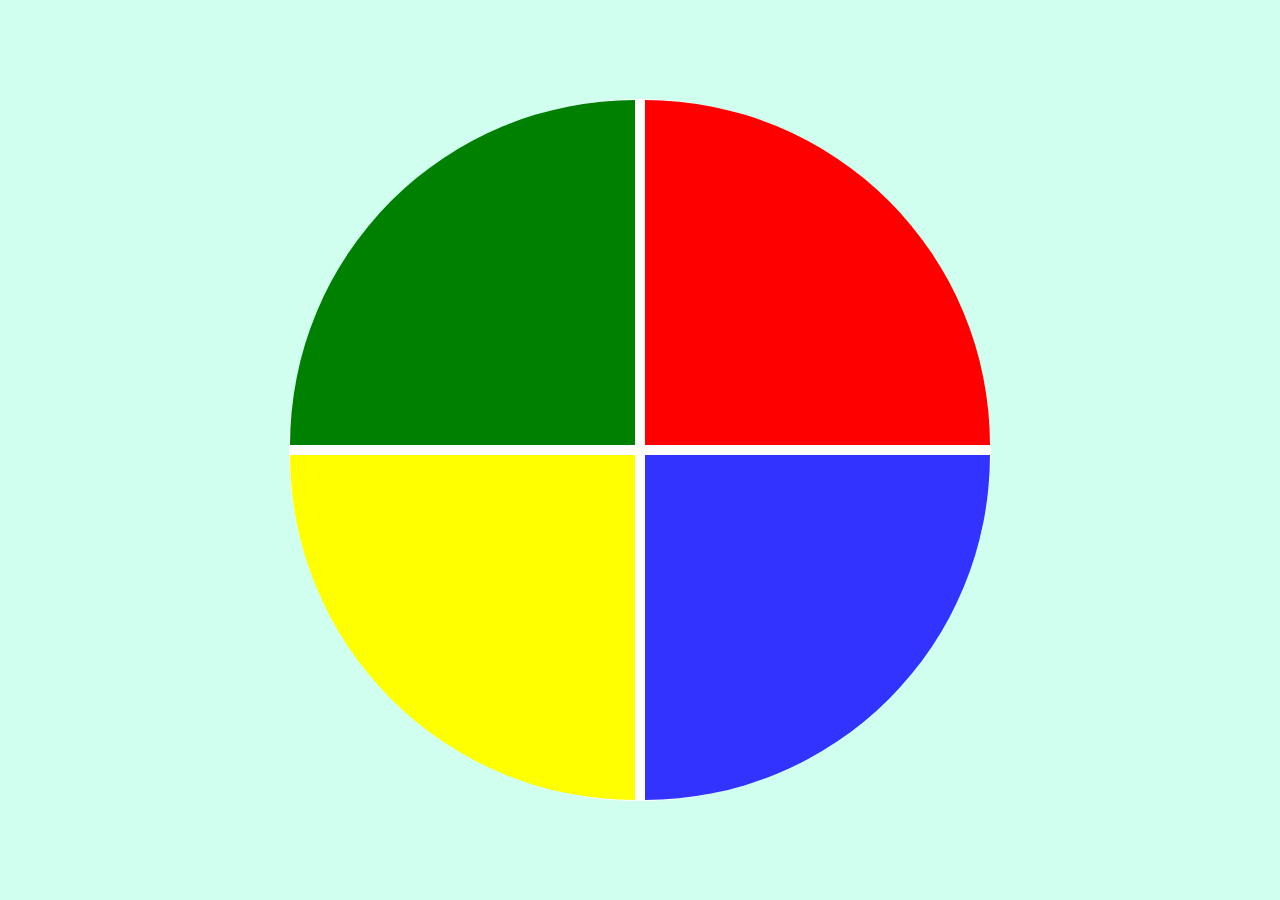
<file: Genesis/index.html>
<!DOCTYPE html>
<html lang="en">
<head>
  <meta charset="UTF-8">
  <meta http-equiv="X-UA-Compatible" content="IE=edge">
  <meta name="viewport" content="width=device-width, initial-scale=1.0">
  <link rel="stylesheet" href="style.css">
  <title>Genesis Game</title>
</head>
<body>
  <div class="main-game">
    <div class="genius">
        <div class="blue"></div>
        <div class="yellow"></div>
        <div class="red"></div>
        <div class="green"></div>
    </div>
  </div>
  <script type="text/javascript" src="script.js"></script>
</body>
</html>
</file>
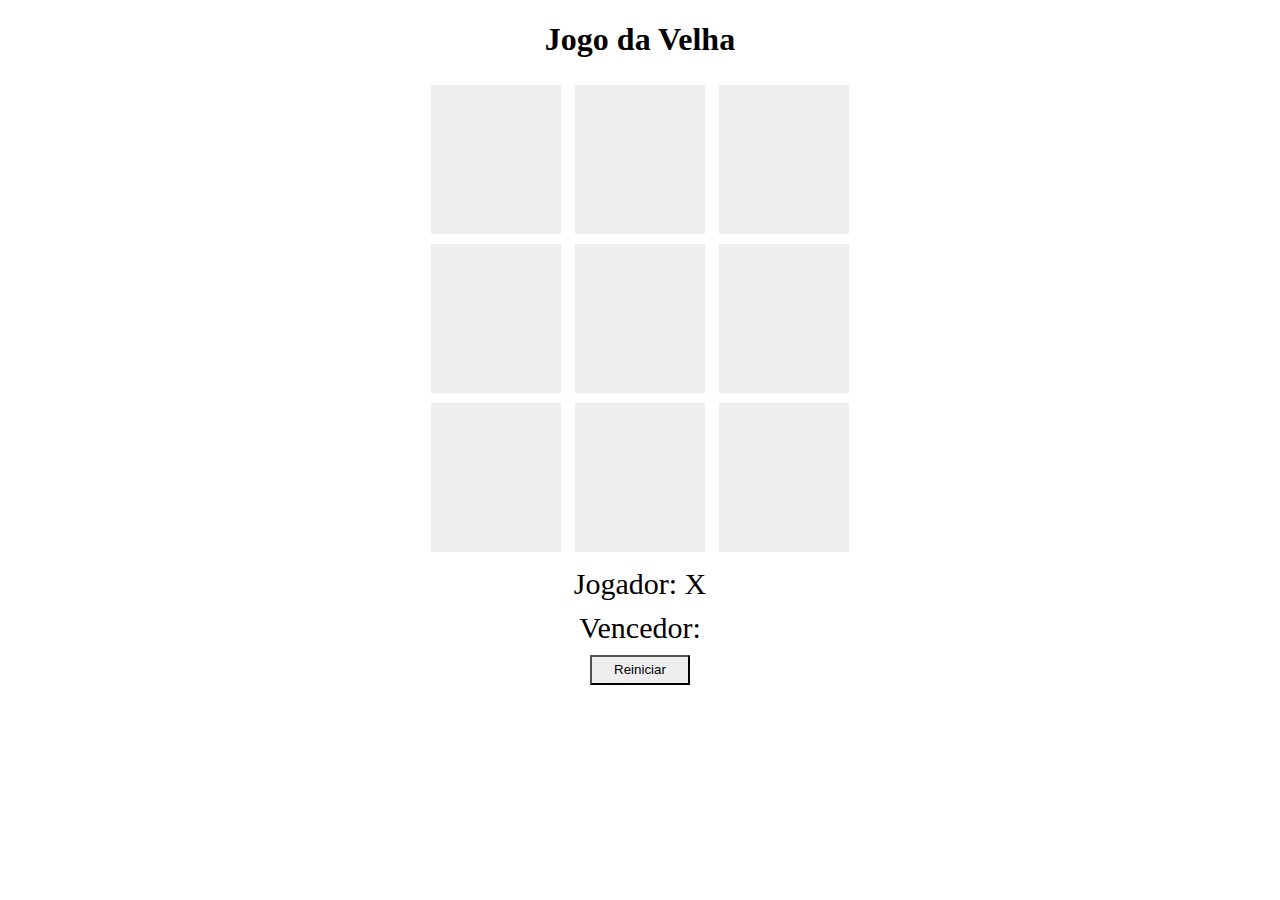
<file: jogo-da-velha/index.html>
<!DOCTYPE html>
<html lang="en">
<head>
  <meta charset="UTF-8">
  <meta http-equiv="X-UA-Compatible" content="IE=edge">
  <meta name="viewport" content="width=device-width, initial-scale=1.0">
  <link rel="stylesheet" href="estilo.css">

  <title>Jogo da Velha</title>
</head>
<body>
  <h1>Jogo da Velha</h1>
  <div>
    <div id="1" class="quadrado" onclick="escolherQuadrado(this.id)">-</div>
    <div id="2" class="quadrado" onclick="escolherQuadrado(this.id)">-</div>
    <div id="3" class="quadrado" onclick="escolherQuadrado(this.id)">-</div>
  </div>
  <div>
    <div id="4" class="quadrado" onclick="escolherQuadrado(this.id)">-</div>
    <div id="5" class="quadrado" onclick="escolherQuadrado(this.id)">-</div>
    <div id="6" class="quadrado" onclick="escolherQuadrado(this.id)">-</div>
  </div>
  <div>
    <div id="7" class="quadrado" onclick="escolherQuadrado(this.id)">-</div>
    <div id="8" class="quadrado" onclick="escolherQuadrado(this.id)">-</div>
    <div id="9" class="quadrado" onclick="escolherQuadrado(this.id)">-</div>
  </div>
  <div class="jogador">
    <label>Jogador:</label>
    <label id="jogador-selecionado"></label>
  </div>
  <div class="vencedor">
    <label>Vencedor:</label>
    <label id="vencedor-selecionado"></label>
  </div>
  <div>
    <button onclick="reiniciar()">Reiniciar</button>
  </div>
  <script src="script.js"></script>
</body>
</html>
</file>
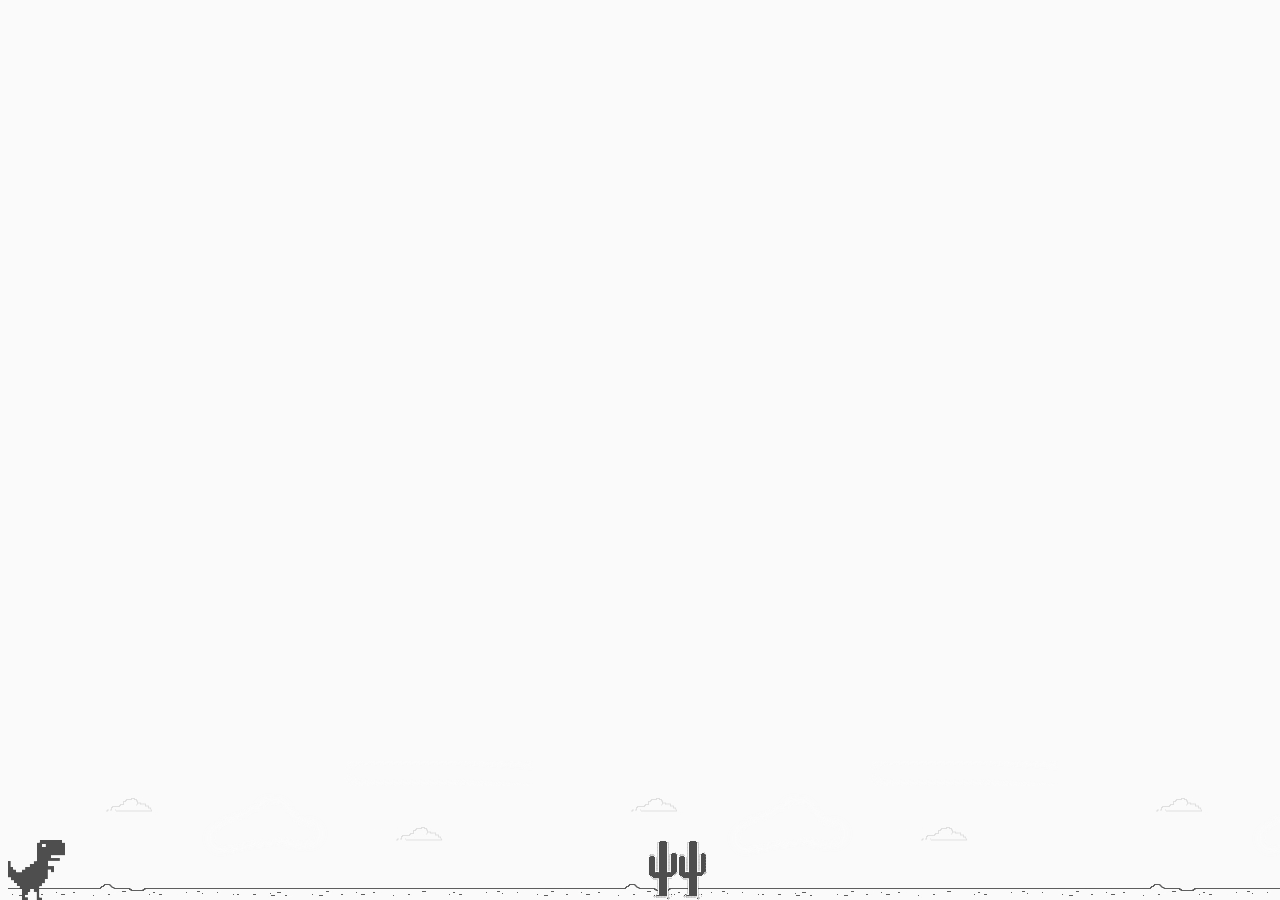
<file: Jogo-Dinossauro/index.html>
<!DOCTYPE html>
<html lang="en">
<head>
  <meta charset="UTF-8">
  <meta http-equiv="X-UA-Compatible" content="IE=edge">
  <meta name="viewport" content="width=device-width, initial-scale=1.0">
  <link rel="stylesheet" href="styles.css"></link>
  <script src="script.js" charset="UTF-8" defer></script>
  <title>Dino Game</title>
</head>
<body>
  <div class="background">
    <div class="dino"></div>
  </div>

</body>
</html>
</file>
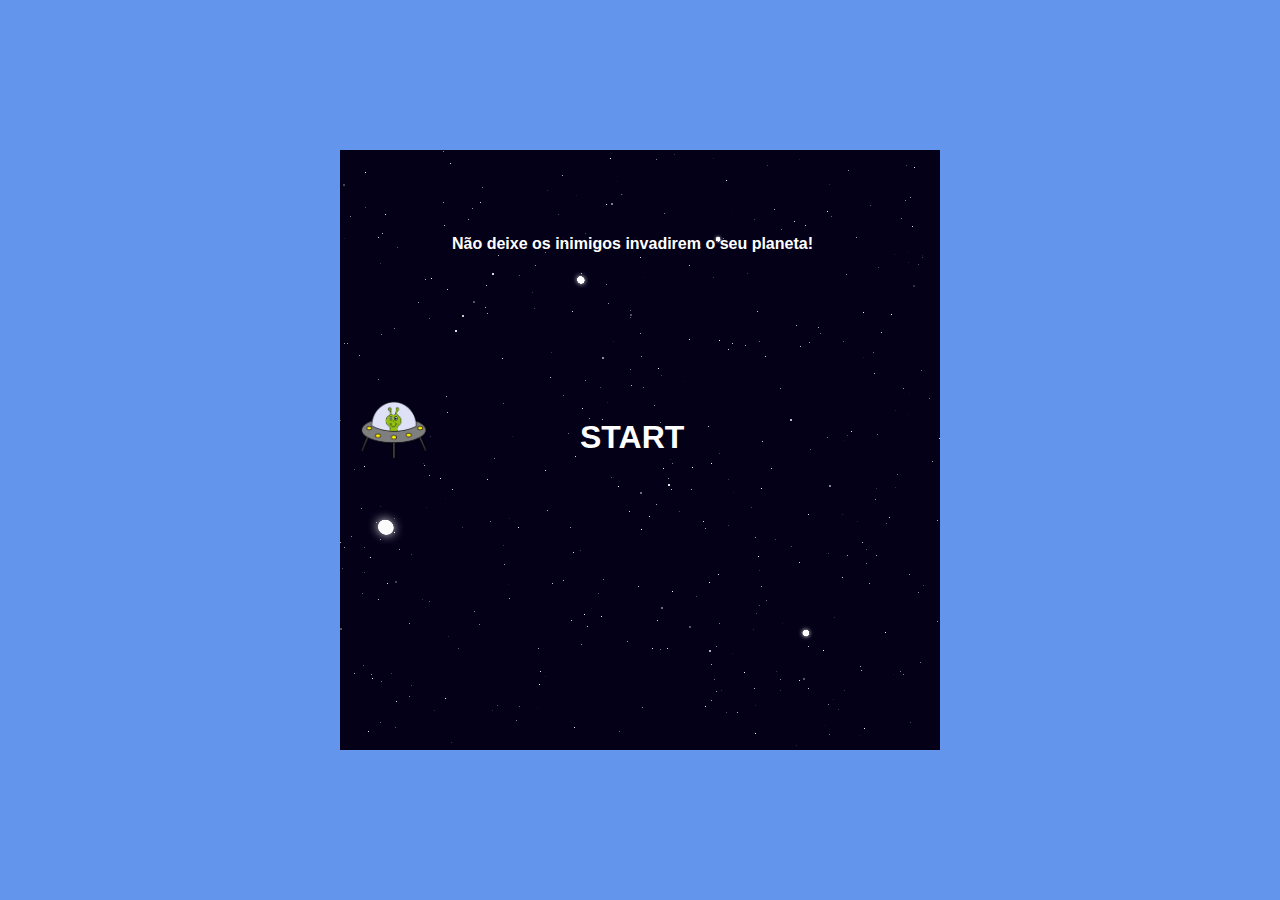
<file: space-shooter/index.html>
<!DOCTYPE html>
<html lang="en">
<head>
  <meta charset="UTF-8">
  <meta http-equiv="X-UA-Compatible" content="IE=edge">
  <meta name="viewport" content="width=device-width, initial-scale=1.0">
  <link rel="stylesheet" href="style.css">
  <title>Space Shooter</title>
</head>
<body>
  <div id="main-play-area">
    <img class="player-shooter" src="./img/hero.png" alt="hero">
    <h4 class="game-instructions">
        Não deixe os inimigos invadirem o seu planeta!
    </h4>
    <div class="start-button">
        <h1>START</h1>
    </div>
  </div>
<script type="text/javascript" src="script.js"></script>
</body>
</html>
</file>
<file: Genesis/style.css>
body {
  margin: 0;
  background-color: rgb(208, 255, 239);
}

.main-game {
  height: 100vh;
  width: 100vw;
  display: flex;
  justify-content: center;
  align-items: center;
}

.genius {
  display: grid;
  grid-template-areas: 'verde vermelho'
  'amarelo azul';
  grid-gap: 10px;
  border: 1px solid #ffffff;
  background-color: #ffffff;
  border-radius: 100%;
  width: 700px;
  height: 700px;
}

.blue {
  grid-area: azul;
  background-color: blue;
  border-bottom-right-radius: 100%;
}

.red {
  grid-area: vermelho;
  background-color: red;
  border-top-right-radius: 100%;
}

.yellow {
  grid-area: amarelo;
  background-color: yellow;
  border-bottom-left-radius: 100%;
}

.green {
  grid-area: verde;
  background-color: green;
  border-top-left-radius: 100%;
}

.selected {
  opacity: 0.8;
}
</file>
<file: jogo-da-velha/estilo.css>
body {
  text-align: center;
}

.quadrado {
  text-align: center;
  width: 50px;
  background: #eee;
  display: inline-block;
  padding: 40px;
  font-size: 60px;
  margin: 5px;
  cursor: pointer;
  color: #eee;
}

.jogador, .vencedor {
  font-size: 30px;
  margin-top: 10px;
}

button {
  margin-top: 10px;
  width: 100px;
  height: 30px;
  background: #eee;
  cursor: pointer;
}
</file>
<file: Jogo-Dinossauro/styles.css>
body {
  background-color: #fafafa;
}

.background {
  position: absolute;
  bottom: 0px;
  background-image: url('./assets/img/background.png');
  background-repeat: repeat-x;
  animation: slideright 600s infinite linear;
  -webkit-animation: slideright 600s infinite linear;
  width: 100%;
  height: 200px;
}

.dino {
  width: 60px;
  height: 60px;
  background-image: url('./assets/img/dino.png');
  position: absolute;
  bottom: 0
}

.cactus {
  position: absolute;
  width: 60px;
  height: 60px;
  bottom: 0;
  background-image: url('./assets/img/cactus.png');
}

.game-over {
  text-align: center;
  color: #666;
  margin: 50px 0;
  font-family: arial;
}

.score {
  text-align: center;
  color: #666;
  margin: 50px 0;
  font-family: arial;
}

.btn-continue {
  display: flex;
  justify-content: center;
  align-items: center;
  width: 25%;
  margin: 0 auto;
  border: none;
  border-radius: 20px;
  padding: 15px 30px;
  background-color: #49D49D;
  color: #ffffff;
  font-weight: bold;
  font-size: 24px;
  cursor: pointer;
}

@keyframes slideright {
  from {
      background-position: 70000%;
  }
  to {
      background-position: 0%;
  }
}
</file>
<file: space-shooter/style.css>
body {
  height: 100vh;
  width: 100%;
  display: flex;
  justify-content: center;
  align-items: center;
  padding: 0;
  margin: 0;
  font-family: sans-serif;
  background-color: cornflowerblue;
}

#main-play-area {
  background-color: black;
  background-image: url(img/space.png);
  height: 600px;
  width: 600px;
}

.game-instructions {
  position: relative;
  color: white;
  left: 7rem;
  top: 0px;
}

.start-button {
  position: relative;
  color: white;
  top: 9rem;
  left: 15rem;
  cursor: pointer;
}

.player-shooter {
  position: relative;
  height: 60px;
  width: 70px;
  left: 20px;
  top: 250px
}

.laser {
  position: relative;
  width: 40px;
  height: 30px;
}

.alien {
  height: 60px;
  width: 70px;
  position: relative;
}

.alien-transition {
  opacity: 1;
  transition: opacity 1.5s ease-in-out;
}

.dead-alien {
  height: 60px;
  width: 70px;
  position: relative;
  opacity: 0;
}
</file>
